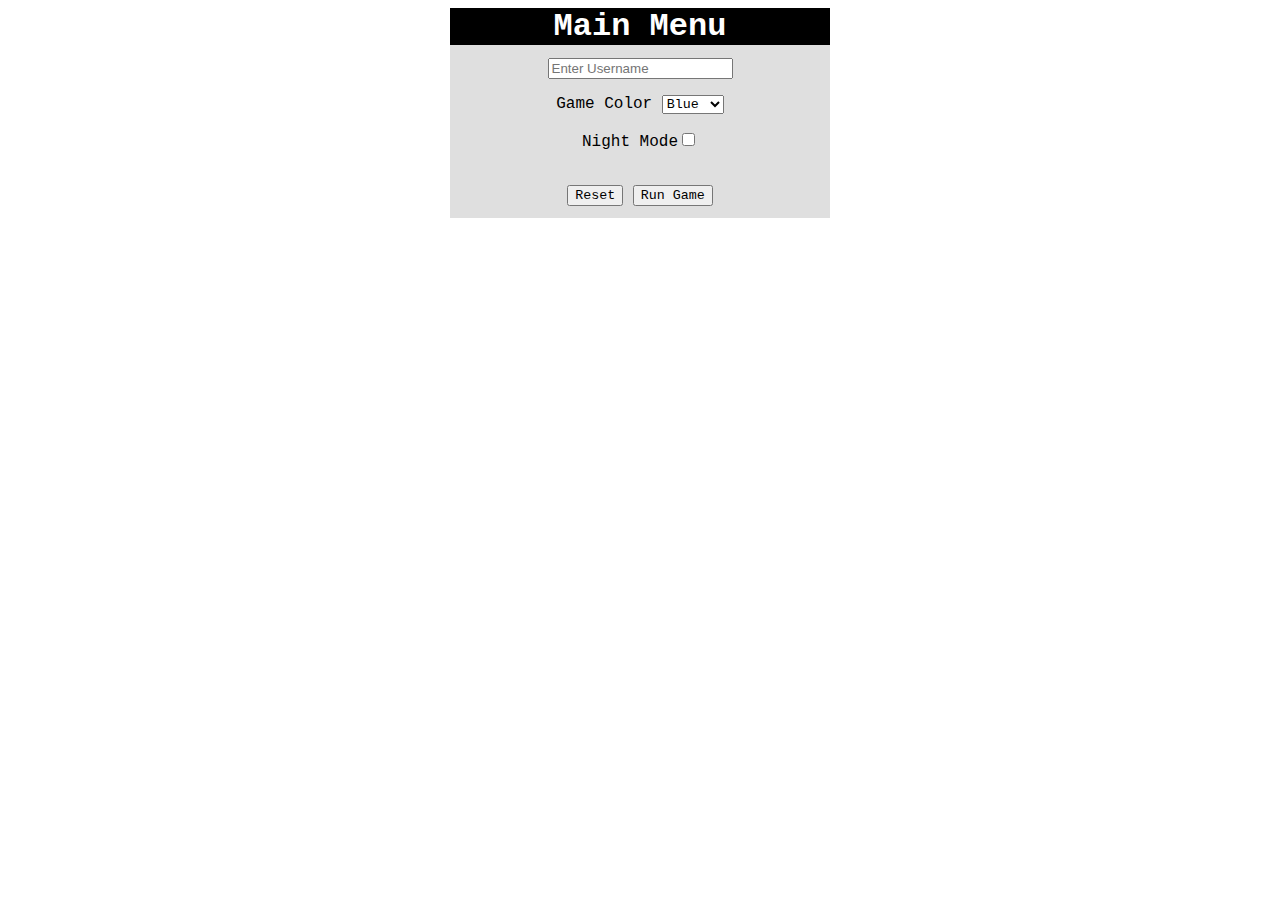
<file: index.html>
<!DOCTYPE html>
<html>
<head>
<title>Game Project</title>
<!--css styling-->
<style>
    h1,select,button,div {
        font-family: 'Courier New', Courier, monospace;
    }
    h1{
        margin: auto;
        text-align: center;
        width: 30%;
        background-color: black;
        color: white;
    }
    div {
        background-color: rgb(223, 223, 223);
        padding-top: 1%;
        padding-bottom: 1%;
        width: 30%;
        margin: auto;
        text-align: center;
    }

</style>
</head>
<body>
    <h1>Main Menu</h1>
    <!-- div container for form -->
    <div>
        <!-- form redirect -->
        <form action="https://jxdoyle.github.io/game.html" method="GET" target="_blank">

        <!-- username input -->
        <input type="text" name="username" placeholder="Enter Username"><br>

        <!-- game options -->
        <p>Game Color
        <select name="game_color">​
            <option value="blue">Blue</option>​
            <option value="pink">Pink</option>​
            <option value="green">Green</option>
            <option value="red">Red</option>​
        </select>
        </p>
        <p>Night Mode<input type="checkbox" name="night_mode"></p><br>

        <!-- reset and submit buttons -->
        <button type="reset">Reset</button>
        <button type="submit">Run Game</button>
        </form>
    </div>
</body>
</html>
</file>
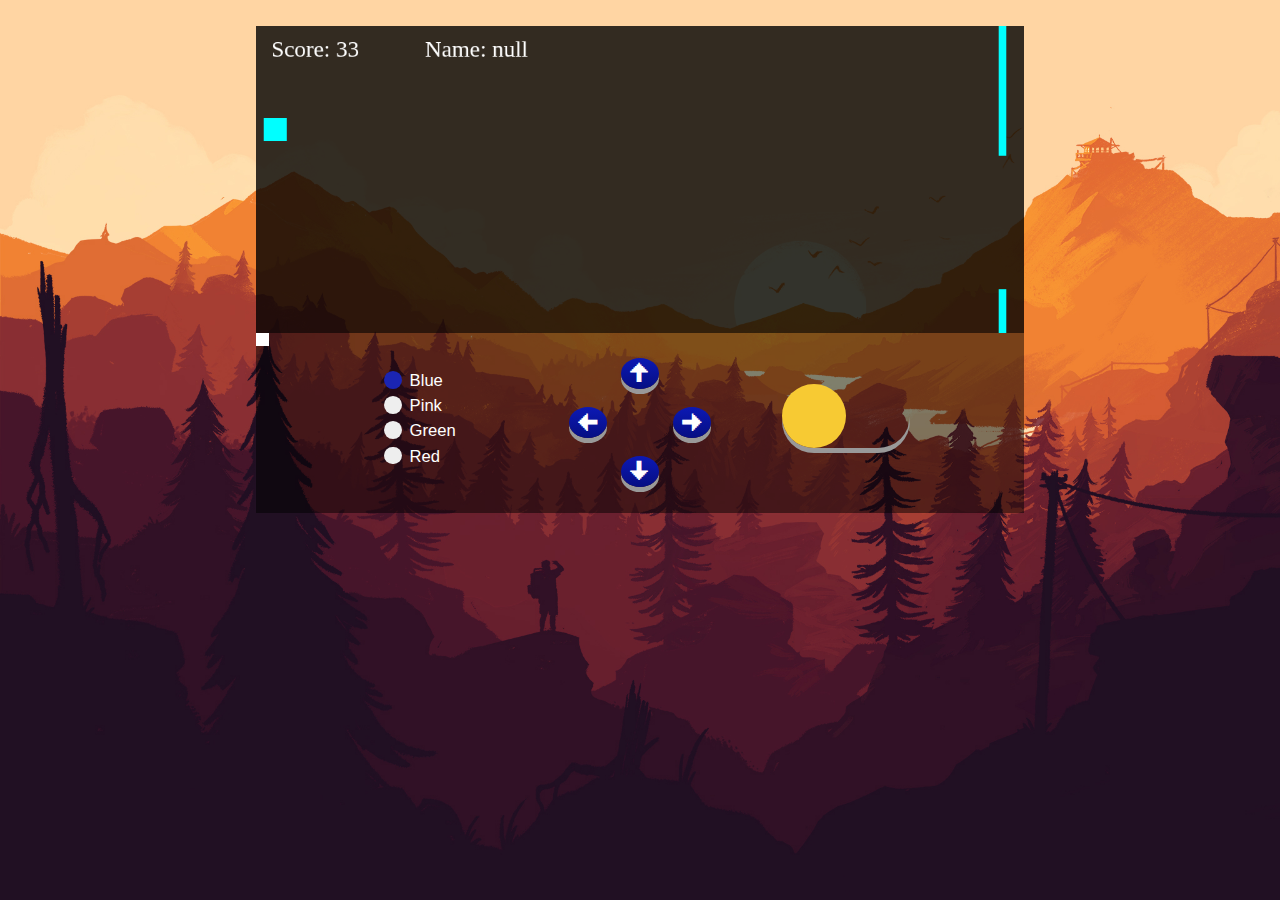
<file: game.html>
<!DOCTYPE html>
<html lang="en">
    <head>
        <meta charset="utf-8">
        <meta name="viewport" content="width=device-width, initial-scale=1.0"/>
        <!-- Link to css stylesheet-->
        <link rel="stylesheet" href="game.css">
        <!-- Link to js script -->
        <script src="game.js"></script>
    </head>

    <!-- On page load body calls starGame function-->
    <body onload="startGame()">
        <!-- Div container for progress bar-->
        <div id="myProgress">
            <div id="myBar"></div>
        </div>

        <!-- Div container for buttons outside of canvas -->
        <div id="main">
            <!-- Aside for the radio color selection -->
            <aside id="radioColor" onclick="getColor()"> 
                <label class="container">Blue
                    <input type="radio" id="blue" checked="checked" name="radio">
                    <span class="checkmark"></span>
                </label>
                <label class="container">Pink
                    <input type="radio" id="pink" name="radio">
                    <span class="checkmark"></span>
                </label>
                <label class="container">Green
                    <input type="radio" id="green" name="radio">
                    <span class="checkmark"></span>
                </label>
                <label class="container">Red
                    <input type="radio" id="red" name="radio">
                    <span class="checkmark"></span>
                </label>
            </aside>

            <!-- Toggle button for night mode -->
            <input type="checkbox" id="myCheck" onclick="darkMode()">
            
            <!-- Buttons & related functions - unicode used for directions -->
            <button onmousedown="moveup(), clickSound.play()" onmouseup="clearmove()" ontouchstart="moveup()" ontouchend="clearmove()">🠉</button><br><br>
            <button onmousedown="moveleft(), clickSound.play()" onmouseup="clearmove()" ontouchstart="moveleft()" ontouchend="clearmove()">🠈</button>
            <button onmousedown="moveright(), clickSound.play()" onmouseup="clearmove()" ontouchstart="moveright()" ontouchend="clearmove()">🠊</button><br><br>
            <button onmousedown="movedown(), clickSound.play()" onmouseup="clearmove()" ontouchstart="movedown()" ontouchend="clearmove()">🠋</button>
        </div>
    </body>
</html>
</file>
<file: game.css>
body {
    margin: 0;
    background-image: url('images/day.png');
    background-repeat: no-repeat;
    background-attachment: fixed;  
    background-size: cover;
}
/* body dark mode */
.dark-mode {
    background-image: url('images/night.jpg');
    background-repeat: no-repeat;
    background-attachment: fixed;  
    background-size: cover;
}

/* canvas css */
canvas {
    padding: 0;
    margin-top: 2%;
    margin-left: auto;
    margin-right: auto;
    display: block;
    width: 60%;
    background-color: rgba(0, 0, 0, 0.8);
}

/* div css */
div {
    background-color: rgba(0, 0, 0, 0.5);
    width: 60%;
    margin-left: auto;
    margin-right: auto;
}

#main {
    text-align: center;
    padding-top: 2%;
    padding-bottom: 2%;
}

/* aside css */
aside {
    width: 20%;
    padding-left: 10%;
    padding-top: 1%;
    color: white;
    font-family: Verdana, Geneva, Tahoma, sans-serif;
    position: absolute;
    text-align: left;
}

/* radio button css */
.container {
    display: block;
    position: relative;
    padding-left: 10%;
    margin-bottom: 2%;
    cursor: pointer;
    font-size: 1.3vw;
    -webkit-user-select: none;
    -moz-user-select: none;
    -ms-user-select: none;
    user-select: none;
}
.container input {
    position: absolute;
    opacity: 0;
    cursor: pointer;
}
.checkmark {
    position: absolute;
    top: 0;
    left: 0;
    height: 1.4vw;
    width: 1.4vw;
    background-color: #eee;
    border-radius: 50%;
}
.container:hover input ~ .checkmark {
    background-color: #ccc;
}
.container input:checked ~ .checkmark {
    background-color: rgb(27, 37, 179);
}
.checkmark:after {
    content: "";
    position: absolute;
    display: none;
}
.container input:checked ~ .checkmark:after {
    display: block;
}

/* directional buttons css */
button {
    margin-right: 4%;
    margin-left: 4%;
    font-size: 2vw;
    position: relative;
    text-align: center;
    cursor: pointer;
    outline: none;
    color: #fff;
    background: rgb(6,14,131);
    background: linear-gradient(0deg, rgba(6,14,131,1) 0%, rgba(12,25,180,1) 100%);
    border: none;
    border-radius: 50%;
    box-shadow: 0 0.4vw #999;
    transition: all 0.1s ease;
}
button:hover {
    background: rgb(0,3,255);
    background: linear-gradient(0deg, rgba(0,3,255,1) 0%, rgba(2,126,251,1) 100%);
}
button:active {
    box-shadow: 0 5px #666;
    transform: translateY(4px);
}

/* toggle button css */
input {
    -webkit-appearance: none;
    margin-top: 2%;
    margin-left: 15%;
    position: absolute;
    width: 10vw;
    height: 5vw;
    background-image: url(https://i.postimg.cc/857jHw2q/Screenshot-2020-04-16-at-1-07-06-PM.png);
    background-size: cover;
    border-radius: 5vw;
    outline: none;
    transition: background-image .90s;
    box-shadow: 0 0.4vw #999;
}
input:before {
    content: "";
    float: right;
    position: absolute;
    top: 0;
    left: 0;
    height: 5vw;
    width: 5vw;
    background-color: navy;
    border-radius: 5vw;
    transition: all .9s;
    background-color: #F7CA33;
}
input:checked {
    background-image: url(https://i.postimg.cc/Hn0nstVK/Screenshot-2020-04-16-at-1-07-19-PM.png);
    transition: background-image .90s;

}
input:checked:before {
    transform: translate(100%);
    transition: all .9s;
    background-color: #ECF0F3;
}

/* progress bar css */
#myBar {
    float: left;
    width: 1%;
    height: 1vw;
    background-color: #ffffff;
}
</file>
